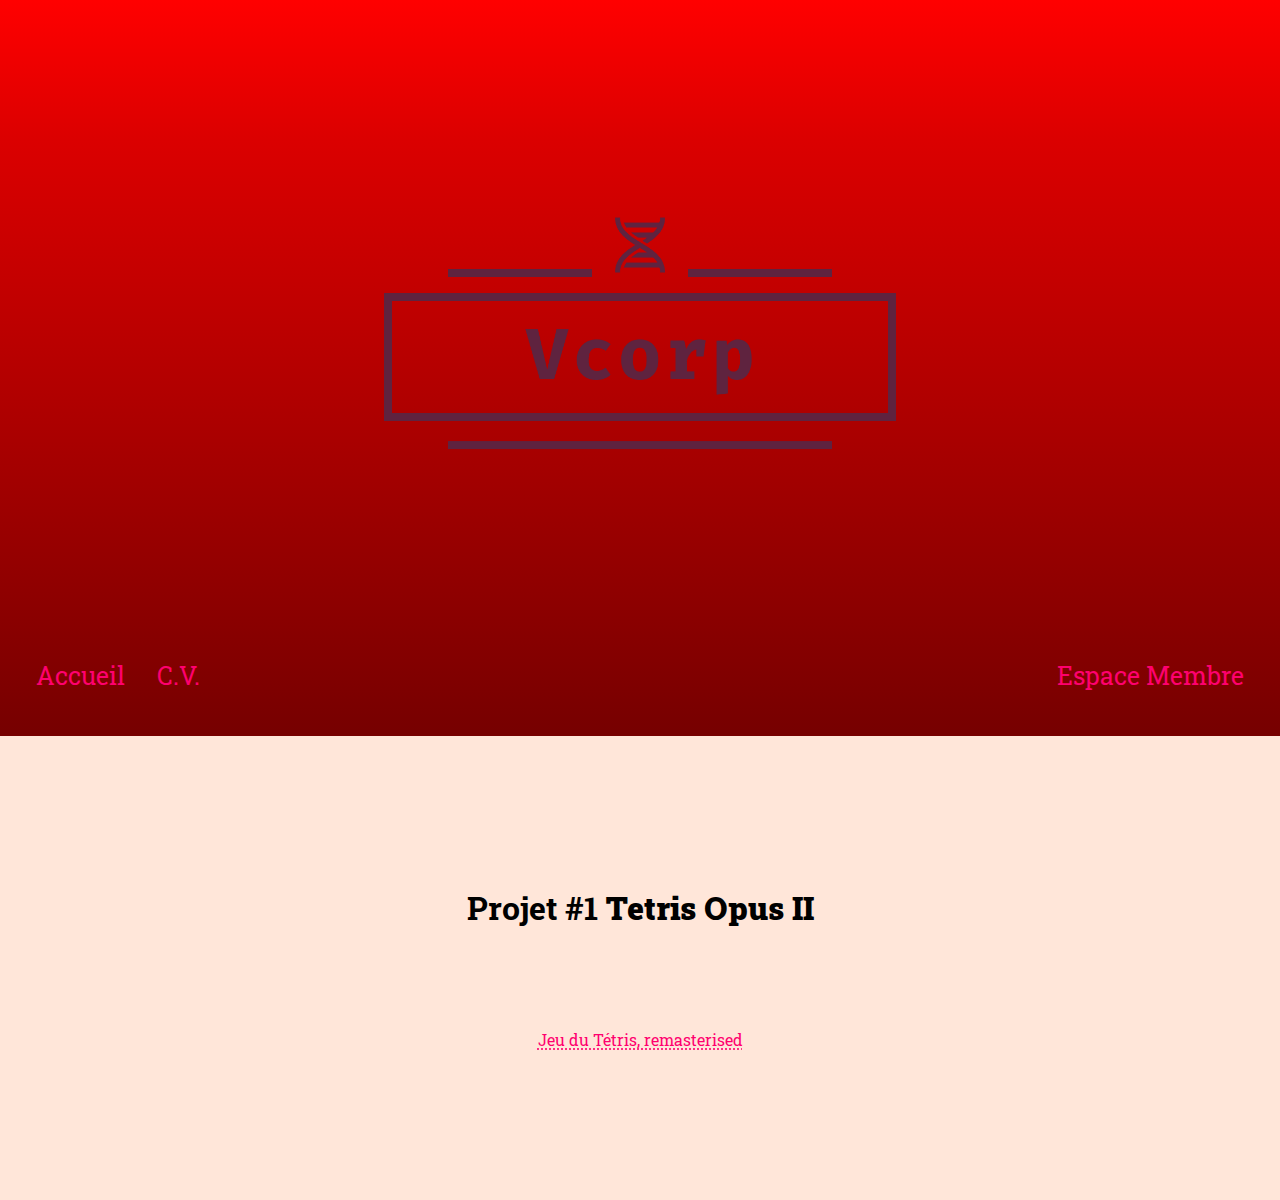
<file: root/index.html>
<!DOCTYPE html>
<html lang="fr">
<head>
    <meta charset="UTF-8">
    <meta http-equiv="X-UA-Compatible" content="IE=edge">
    <meta name="viewport" content="width=device-width, initial-scale=1.0">

    <link rel="stylesheet" href="menu.css">
    <link rel="stylesheet" href="main.css">
    <link rel="shortcut icon" href="Banner_Petit.jpg" type="image/x-icon">

    <title>Vcorp</title>
</head>
<body>

    <header>
        <nav id="nav">
            <div class="logo">
                <a href="index.html"><img src="logo_transparent.png" alt="Logo_TechOps"></a> 
            </div>
            <ul class="main-list-menu">
                <li class="list-menu accueil"><a href="index.html">Accueil</a></li>
                <li class="list-menu"><a href="CV.html">C.V.</a></li>
                <li class="list-menu member"><a href="member.html">Espace Membre</a></li>
            </ul>
        </nav>
    </header>
    
    <section id="projet">
        <div class="projet-tetris"> 
            <h1>Projet #1 <strong>Tetris Opus II</strong></h1>
            <p><a href="https://github.com/Teravla/Tetris_Opus_II.git" target="_blank">Jeu du Tétris, remasterised</a></p>
        </div>
        


    </section>


</body>
</html>
</file>
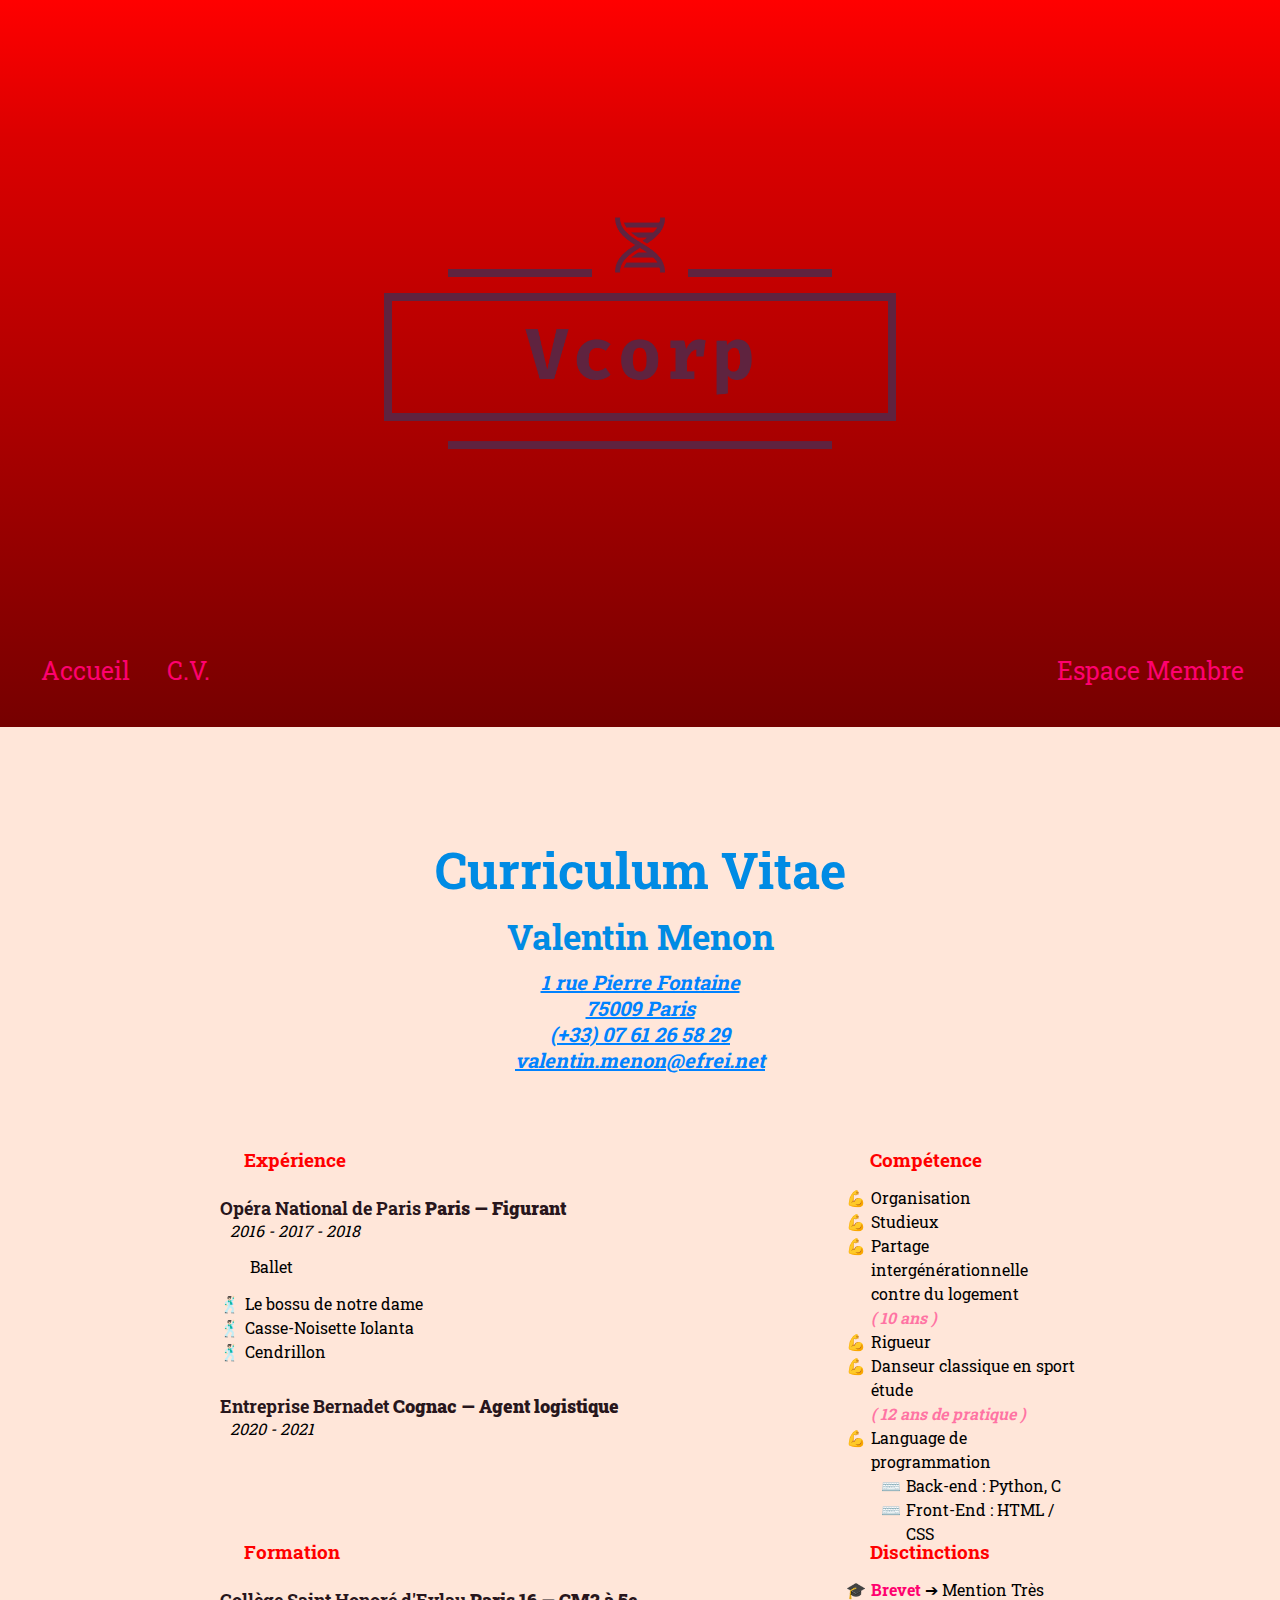
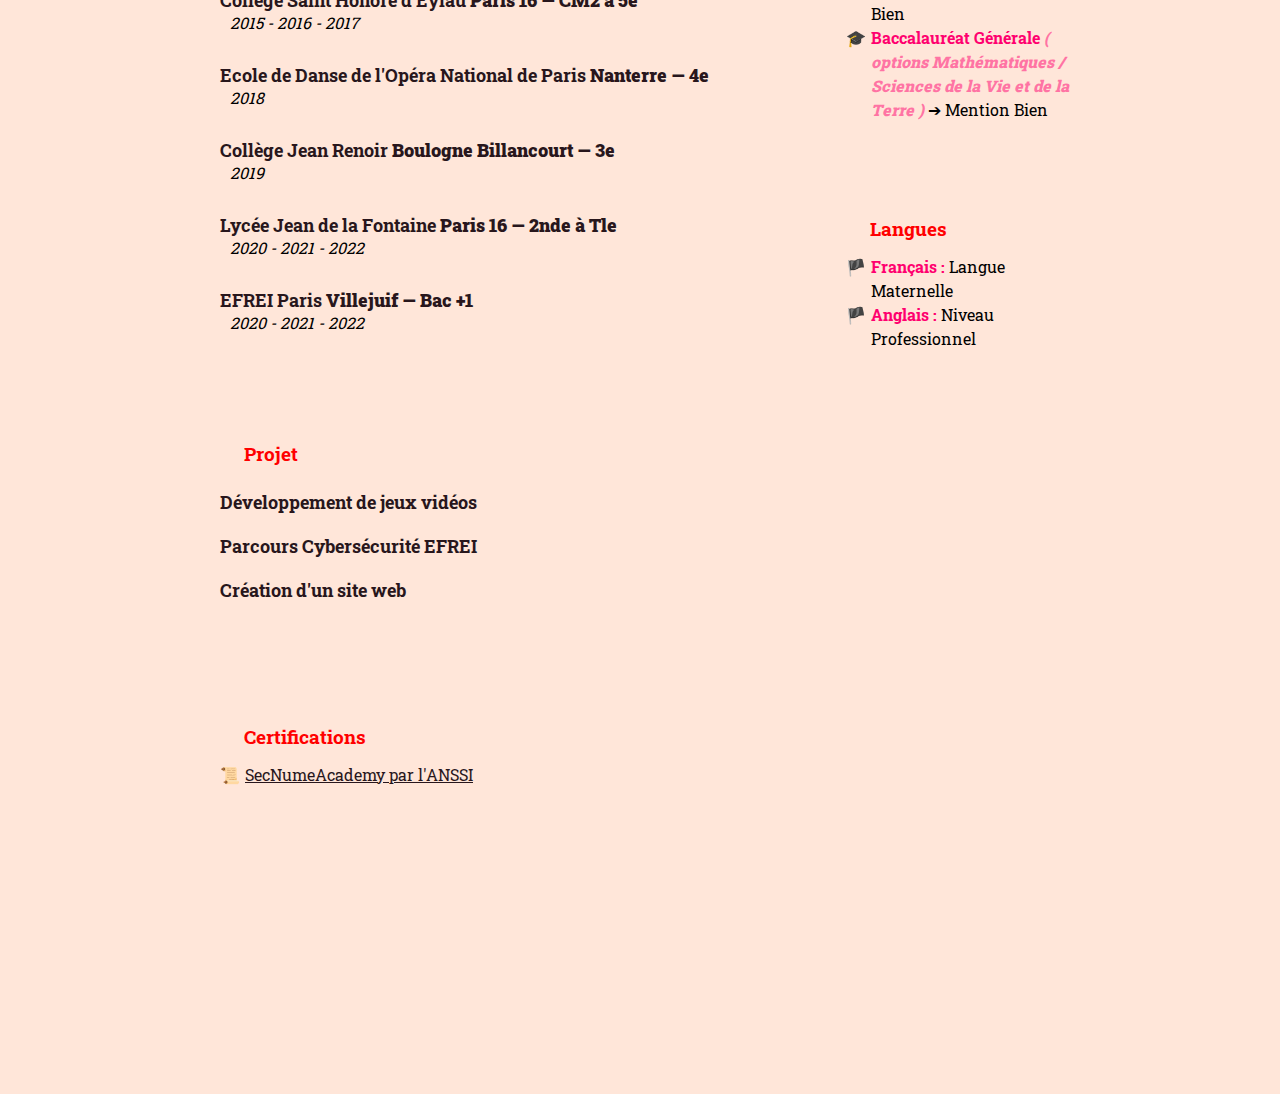
<file: root/CV.html>
<!DOCTYPE html>
<html lang="fr">
<head>
    <meta charset="UTF-8">
    <meta http-equiv="X-UA-Compatible" content="IE=edge">
    <meta name="viewport" content="width=device-width, initial-scale=1.0">
    
    <link rel="stylesheet" href="menu.css">
    <link rel="stylesheet" href="CV.css">
    <link rel="shortcut icon" href="Banner_Petit.jpg" type="image/x-icon">

    <title>C.V.</title>
    
</head>
<body>
    
    <header>
        <nav id="nav">
            <div class="logo">
                <a href="index.html"><img src="logo_transparent.png" alt="Logo_TechOps"></a> 
            </div>
            <ul class="main-list-menu">
                <li class="list-menu accueil"><a href="index.html">Accueil</a></li>
                <li class="list-menu"><a href="CV.html">C.V.</a></li>
                <li class="list-menu member"><a href="member.html">Espace Membre</a></li>
            </ul>
        </nav>
    </header>



    <section id="CV-main">
        <div id="title">
            <div>
                <h1 class="title-inside">Curriculum Vitae</h1>
                <h2 class="title-inside">Valentin Menon</h2>
                <h3 class="title-inside">
                    <a href="https://goo.gl/maps/ncNEfShrQPrsiamX8" target="_blank">1 rue Pierre Fontaine<br>
                    75009 Paris</a><br>
                    <a href="tel:+33761265829">(+33) 07 61 26 58 29</a><br>
                    <a href="mailto:valentin.menon@efrei.net" target="_blank">valentin.menon@efrei.net</a>
                </h3>
            </div>
        </div>

        <div id="CV-section">
            <div>
                <div class="section">
                    <h4 class="title-deux"><div class="text-title-deux">Expérience</div></h4>
                    <h5 class="title-trois">Opéra National de Paris <strong>Paris — Figurant</strong></h5>
                    <p class="date">2016 - 2017 - 2018</p>
                    <p class="liste-opera">
                        <div class="ballet">Ballet</div>
                        <ul class="liste-alpha" id="liste-danse">
                            <li>Le bossu de notre dame</li>
                            <li>Casse-Noisette Iolanta</li>
                            <li>Cendrillon</li>
                        </ul>
                    </p>

                    <h5 class="title-trois">Entreprise Bernadet <strong>Cognac — Agent logistique</strong></h5>
                    <p class="date">2020 - 2021</p>
                </div>
            </div>

            <div>
                <div class="section">
                    <h4 class="title-deux"><div class="text-title-deux">Compétence</div></h4>
                    <ul class="liste-alpha">
                        <li class="liste-comp-un">Organisation</li>
                        <li class="liste-comp-un">Studieux</li>
                        <li class="liste-comp-un">Partage intergénérationnelle contre du logement <strong id="liste-strong-dist"><br>( 10 ans )</strong></li>
                        <li class="liste-comp-un">Rigueur</li>
                        <li class="liste-comp-un">Danseur classique en sport étude <strong id="liste-strong-dist"><br>( 12 ans de pratique )</strong></li>
                        <li class="liste-comp-un">
                            Language de programmation
                            <ul class="liste-beta" id="liste-comp-deux">
                                <li class="liste-comp-deux">Back-end : Python, C</li>
                                <li class="liste-comp-deux">Front-End : HTML / CSS</li>
                            </ul>
                        </li>
                    </ul>
                </div>
            </div>

            <div>
                <div class="section">
                    <h4 class="title-deux"><div class="text-title-deux">Formation</div></h4>
                    <h5 class="title-trois">Collège Saint Honoré d'Eylau <strong>Paris 16 — CM2 à 5e</strong></h5>
                    <p class="date">2015 - 2016 - 2017</p>
                    <h5 class="title-trois">Ecole de Danse de l'Opéra National de Paris <strong>Nanterre — 4e</strong></h5>
                    <p class="date">2018</p>
                    <h5 class="title-trois">Collège Jean Renoir <strong>Boulogne Billancourt — 3e</strong></h5>
                    <p class="date">2019</p>
                    <h5 class="title-trois">Lycée Jean de la Fontaine <strong>Paris 16 — 2nde à Tle</strong></h5>
                    <p class="date">2020 - 2021 - 2022</p>
                    <h5 class="title-trois">EFREI Paris <strong>  Villejuif — Bac +1</strong></h5>
                    <p class="date">2020 - 2021 - 2022</p>
                </div>
            </div>

            <div>
                <div class="section">
                    <h4 class="title-deux"><div class="text-title-deux">Disctinctions</div></h4>
                    <ul class="liste-alpha" id="liste-dist">
                        <li><strong id="liste-title">Brevet</strong> &#10132; Mention Très Bien</li>
                        <li><strong id="liste-title">Baccalauréat Générale <strong id="liste-strong-dist">( options Mathématiques / Sciences de la Vie et de la Terre )</strong></strong> &#10132; Mention Bien</li>
                    </ul>
                    
                </div>
                <div class="section">
                    <h4 class="title-deux langues"><div class="text-title-deux">Langues</div></h4>
                    <ul class="liste-alpha" id="liste-langue">
                        <li><strong id="liste-title">Français : </strong>Langue Maternelle</li>
                        <li><strong id="liste-title">Anglais : </strong>Niveau Professionnel</li>
                    </ul>
                    
                </div>
            </div>

            <div>
                <div class="section projet">
                    <h4 class="title-deux"><div class="text-title-deux">Projet</div></h4>
                    <h5 class="title-trois">Développement de jeux vidéos</h5>
                    <h5 class="title-trois">Parcours Cybersécurité EFREI</h5>
                    <h5 class="title-trois title-trois-cyber">Création d'un site web</h5>
                </div>
            </div>

            <div></div>

            <div>
                <div class="section">
                    <h4 class="title-deux"><div class="text-title-deux">Certifications</div></h4>
                    <ul class="liste-alpha" id="liste-cert">
                        <li><a href="Attestation_ANSII.pdf">SecNumeAcademy par l'ANSSI</a></li>
                        <!--Mettre le pdf dessus-->
                    </ul>
                </div>
            </div>
        </div>

    </section>


</body>
</html>
</file>
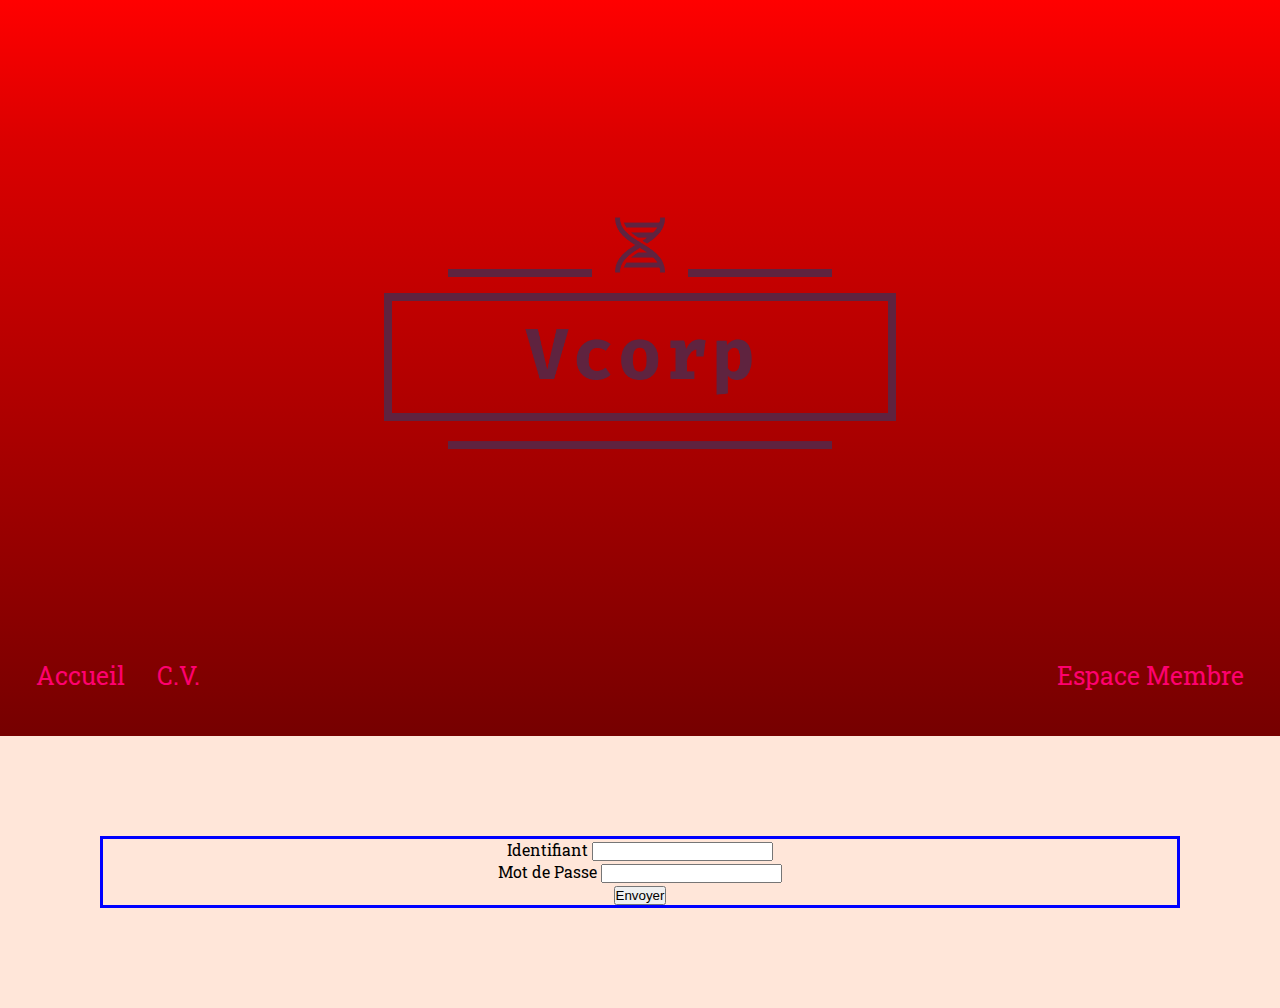
<file: root/member.html>
<!DOCTYPE html>
<html lang="fr">
<head>
    <meta charset="UTF-8">
    <meta http-equiv="X-UA-Compatible" content="IE=edge">
    <meta name="viewport" content="width=device-width, initial-scale=1.0">
    <title>Membres</title>

    <link rel="stylesheet" href="menu.css">
    <link rel="stylesheet" href="member.css">
    <link rel="shortcut icon" href="Banner_Petit.jpg" type="image/x-icon">

</head>
<body>

    <header>
        <nav id="nav">
            <div class="logo">
                <a href="index.html"><img src="logo_transparent.png" alt="Logo_TechOps"></a> 
            </div>
            <ul class="main-list-menu">
                <li class="list-menu accueil"><a href="index.html">Accueil</a></li>
                <li class="list-menu"><a href="CV.html">C.V.</a></li>
                <li class="list-menu member"><a href="member.html">Espace Membre</a></li>
            </ul>
        </nav>
    </header>

    <section class="connexion">
        <form method="post" action="main.php">
            <div>
                <label for="id" class="form_text">Identifiant</label>
                <input type="text" id="id" name="id" required class="input_text">
            </div>
            <div>
                <label for="mdp" class="form_text">Mot de Passe</label>
                <input type="text" id="mdp" name="mdp" required class="input_text">
            </div>
            
            
            <div class="button">
                <button type="submit" value="Submit">Envoyer</button>
            </div>
        </form>
    </section>


    
</body>
</html>
</file>
<file: root/menu.css>
@import url('https://fonts.googleapis.com/css2?family=Roboto+Slab&display=swap');

*{
    margin: 0;
    padding: 0;
}


#nav {
    background: rgb(255,0,0);
    background: linear-gradient(180deg, rgba(255,0,0,1) 0%, rgba(219,0,0,1) 19%, rgba(184,0,0,1) 48%, rgba(151,0,0,1) 74%, rgba(118,0,0,1) 100%);
}

.main-list-menu {
    list-style-type: none;
    overflow: hidden;
}

.list-menu{
    float: left;
    
}
.accueil {
    margin-left: 20px;
}
.member {
    float:right;
    margin-right: 20px;
}
.list-menu a {
    font-family: 'Roboto Slab', serif;
    font-size: 25px;
    display: block;
    color: #FF006F;
    padding: 14px 16px;
    text-align: center;
    text-decoration: none;
    border-radius: 14px;
    margin-bottom: 30px;
}
.list-menu a:hover{
    transition: .2s;
    color: #4A62FF;
    background-color: #281713;
}
.list-menu a:not(:hover) {
    transition: .2s;
}


.logo a {
    display: flex;
    align-items: center;
    justify-content: center;
    margin-bottom: 0;
    cursor: default;
}
.logo a img {
    margin-top: 5px;
    justify-content: center;
    width: 50%;
    height: 100%;
    border-radius: 50px;
    cursor: pointer;
}
</file>
<file: root/main.css>
@import url('https://fonts.googleapis.com/css2?family=Roboto+Slab&display=swap');


* {
    padding: 0;
    margin: 0;
}

body {
    background-color: #FFE6D9;
    font-family: 'Roboto Slab', serif;
}

.projet-tetris {
    margin: 100px;
    text-align: center;
}
.projet-tetris:hover {
    transition: .5s;
    border-radius: 50px;
    background: #FFE6D9;
    box-shadow:  10px -10px 20px #ebd4c8,
                -10px 10px 20px #fff8ea;   
}
.projet-tetris:not(:hover){
    transition: 5s;
}
.projet-tetris:hover h1 strong {
    transition: .7s;
    color: #0082FF;
}
.projet-tetris:hover p a {
    transition: .7s;
    text-decoration: underline dotted #0082FF;
}
.projet-tetris:not(:hover) h1 strong {
    transition: 5s;
}


.projet-tetris h1 {
    margin: 50px;
    display: inline-block;
}
.projet-tetris p {
    padding: 50px;
}
.projet-tetris p a {
    color: #FF006F;
    text-underline-offset: 3px;
    text-decoration: underline dotted #FF006F;
}
.projet-tetris h1 strong {
    font-weight: none;    
}
</file>
<file: root/CV.css>
@import url('https://fonts.googleapis.com/css2?family=Roboto+Slab&display=swap');

*{
    padding: 0;
    margin: 0;
}


body {
    background-color: #FFE6D9;
    font-family: 'Roboto Slab', serif;
}
ul {
    line-height: 150%;
}
li {
    padding-left: 5px;
}

#CV-main {
    margin: 100px 200px 0 200px; 
}

#title {
    display: flex;
    align-items: center;
    justify-content: center;
    margin-bottom: 50px;
    text-align: center;
}
.title-inside {
    margin: 10px auto;
}
#title h1 {
    color: #008BE4;
    font-size: 50px;
}
#title h2 {
    color: #008BE4;
    font-size: 35px;
}
#title h3 {
    color: #0082FF;
    font-size: 20px;
    font-style: italic;
}
#title a {
    color: #0082FF;
}

#CV-section {
    display: grid;
    grid-template-columns: 70% 30%;
    grid-template-rows: 20% 20% 20% 20% 20%;
    grid-column-gap: 10px;
    grid-row-gap: 80px;
    justify-items: stretch;
    align-items: stretch;
}

.section {
    width: fit-content;
    border-radius: 15px;
}

.section:hover {
    transition: .5s;
    background-color: #FFBCD9;
}
.section:hover .text-title-deux{
    transition: 2s;
    border-bottom: solid 4px #0082FF;
    border-top: solid 4px #0082FF;
}
.section:hover .ballet {
    color: #0082FF;
    transition: 2s;
    text-decoration: underline dotted #0082FF;
    text-underline-offset: 5px;
}
.section:not(:hover) .text-title-deux{
    transition: .5s;
}
.section:not(:hover) {
    transition: .5s;
}
.projet {
    margin-top: 110px;
}

.title-deux {
    padding: 10px 0 0 40px;
    color: #FF0000;
    font-size: larger;
}
.text-title-deux {
    width: fit-content;
    border: solid 4px transparent;
    border-radius: 5px;
}
.langues {
    margin-top: 70px;
}

.title-trois {
    padding: 20px 20px 0px 20px;
    font-size: large;
    color: #28161C;
}
.title-trois-cyber {
    padding-bottom: 10px;
}

.date{
    padding: 0 0 10px 30px;
    font-style: italic;
}
.ballet {
    padding: 5px 0 5px 50px;
}


.liste-alpha {
    padding: 10px 10px 10px 40px;
}
.liste-comp-un {
    list-style-type: "\01F4AA";
}
.liste-comp-deux {
    list-style-type: "\2328 \FE0F";
    
}



#liste-title {
    font-weight: none;
    color: #FF006F;
}

#liste-danse {
    list-style-type: "\01F57A \01F3FB";
}

#liste-comp-deux {
    padding-left: 30px;
}

#liste-dist {
    list-style-type: "\01F393";
}
#liste-strong-dist {
    font-style: italic;
    color: rgba(255 0 111 / .5);
}

#liste-langue {
    list-style-type: "\01F3F4";
}

#liste-cert {
    list-style-type: "\01F4DC";
}
#liste-cert a {
    color: #28161C;
    text-decoration: underline; 
}
#liste-cert a:hover {
    transition: .2s;
    color: blue;
    text-decoration: underline; 
}
#liste-cert a:not(:hover) {
    transition: .2s;
}
</file>
<file: root/member.css>
* {
    padding: 0;
    margin: 0;
}

body {
    background-color: #FFE6D9;
    font-family: 'Roboto Slab', serif;
}

.connexion {
    margin : 100px;
    text-align: center;
    border: solid blue; 
}
</file>
